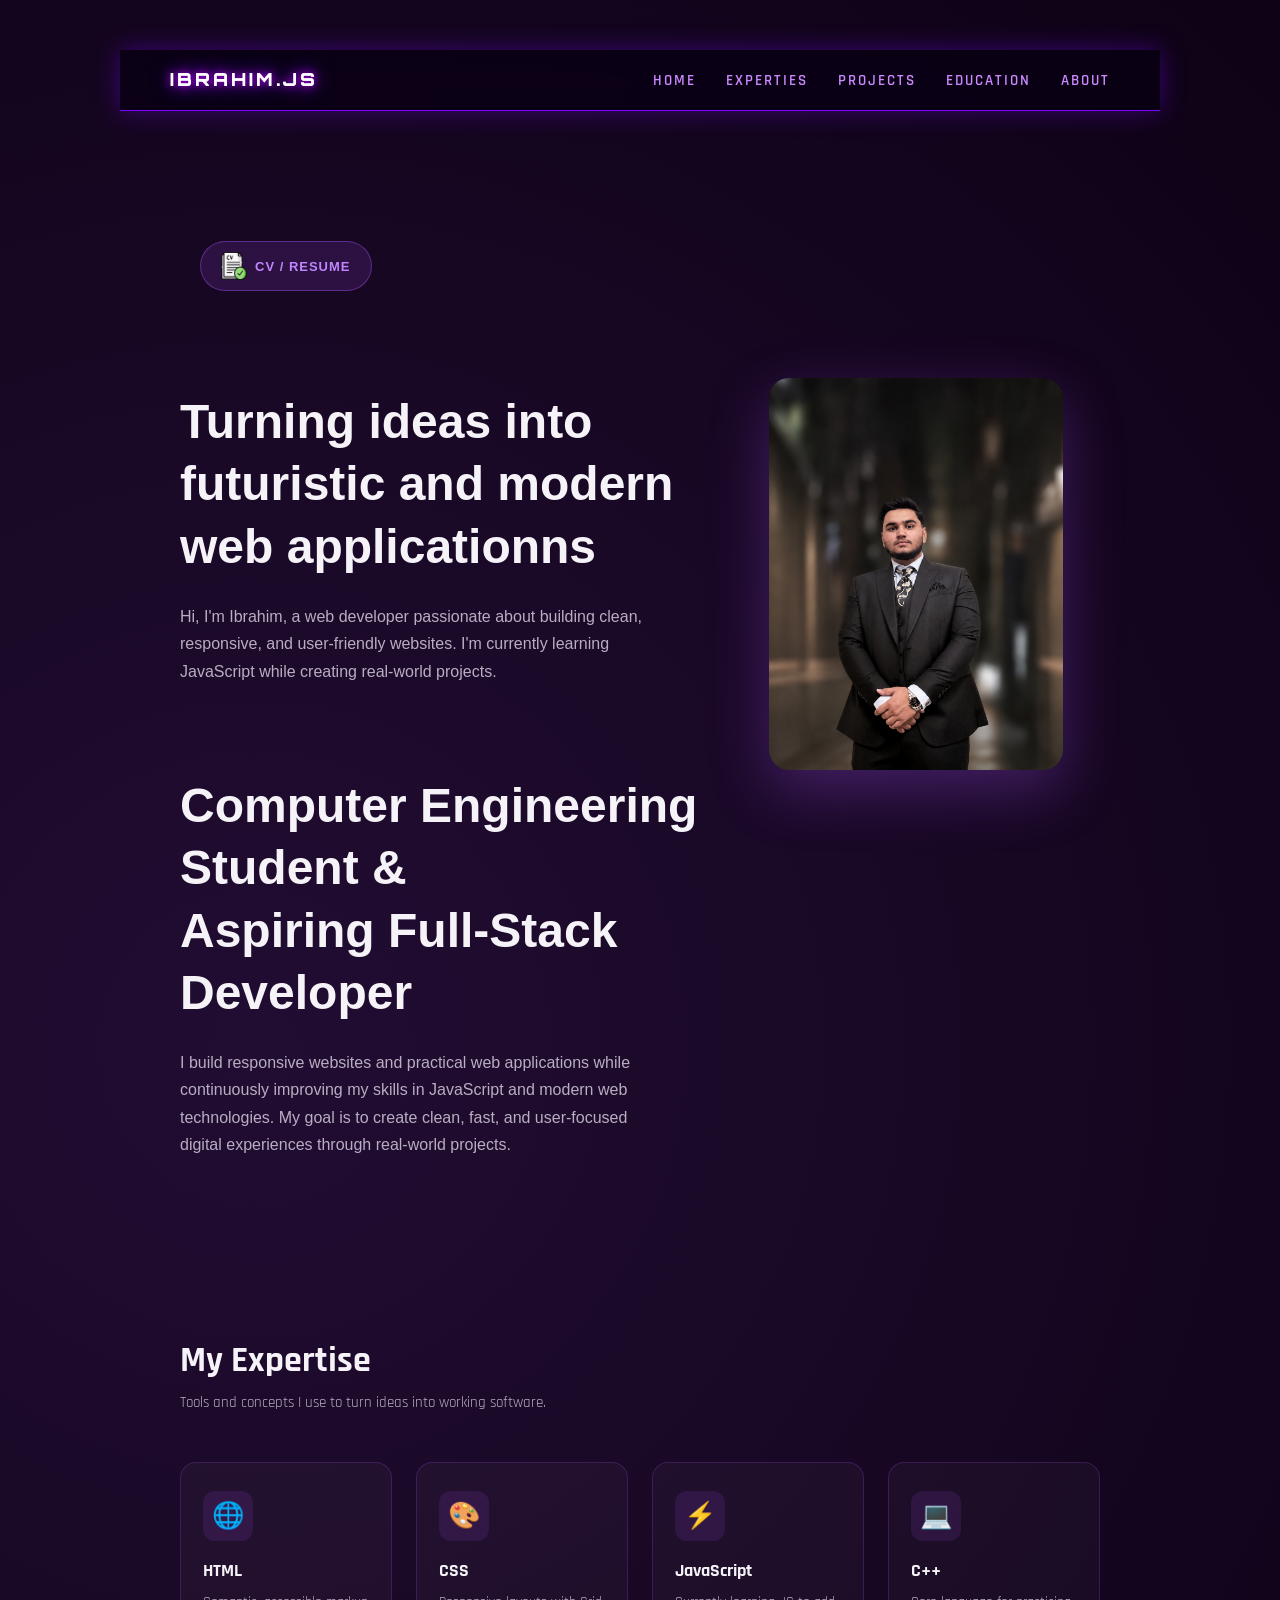
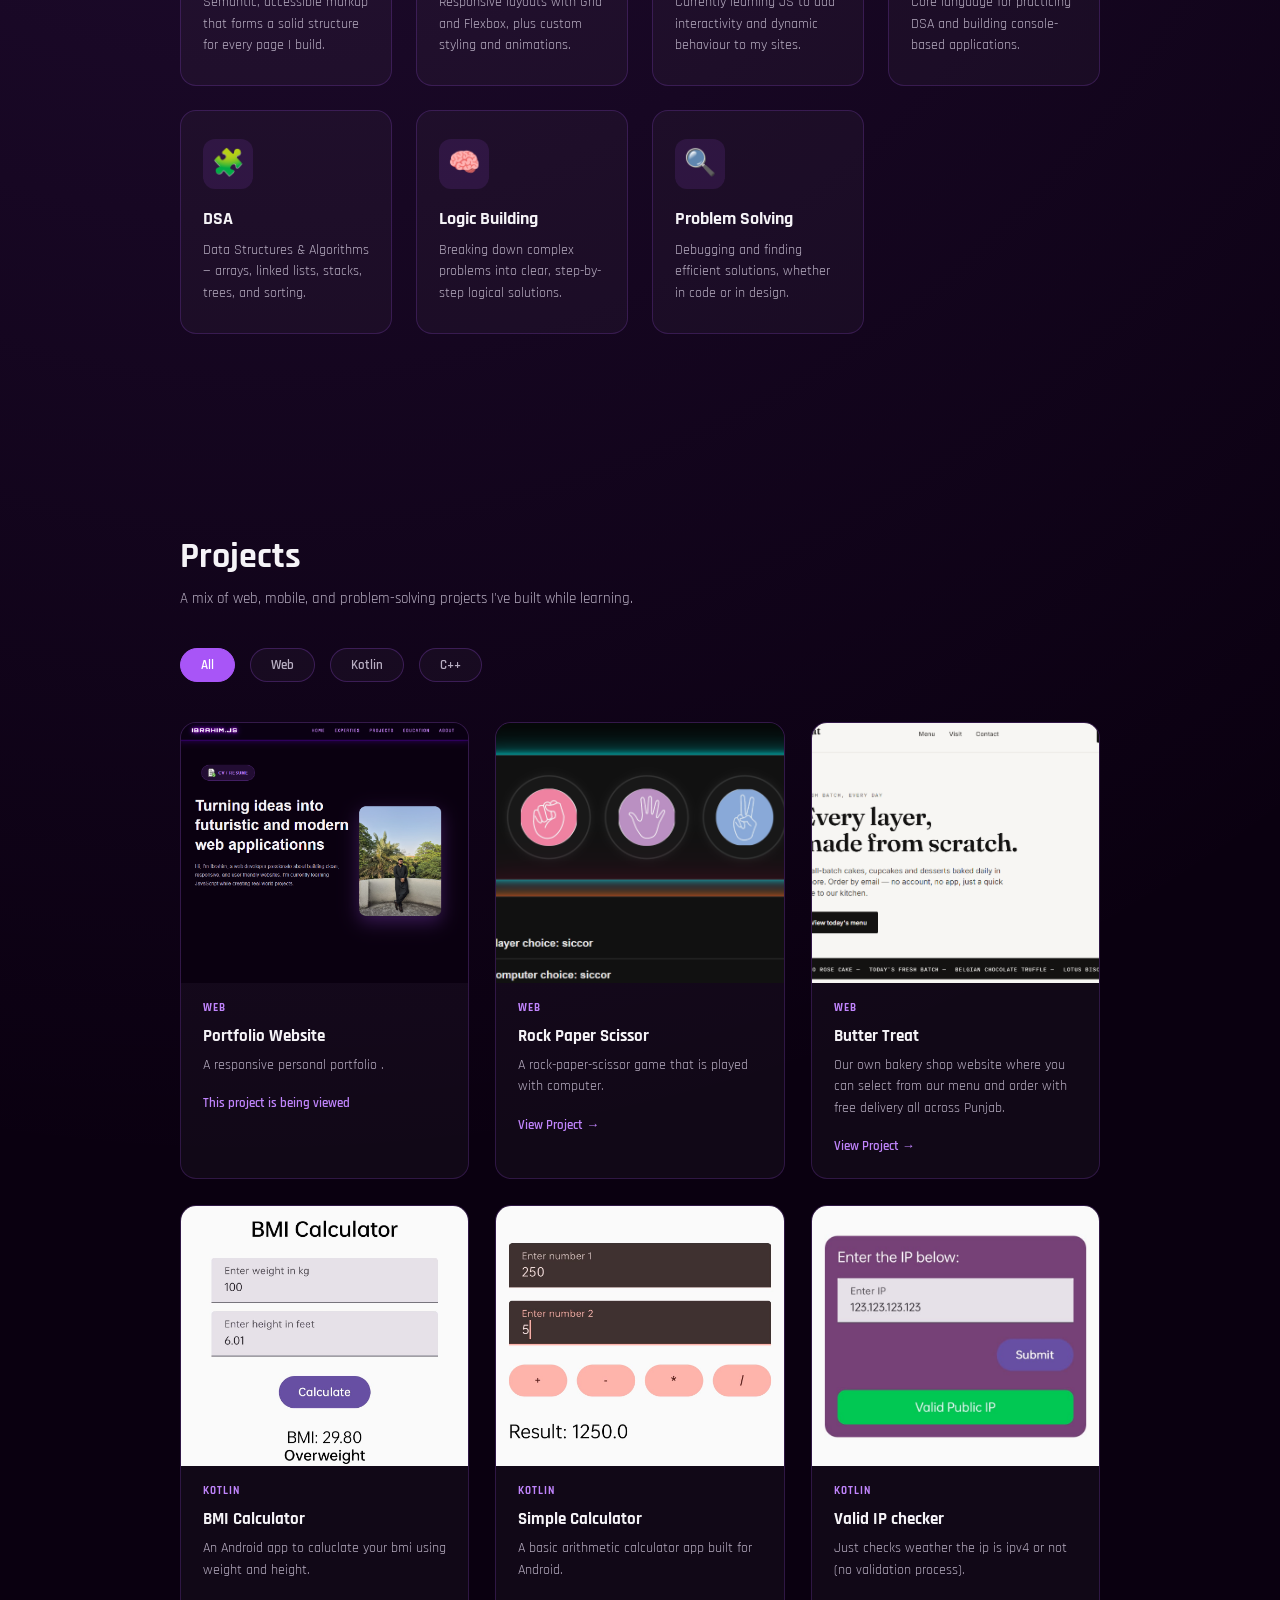
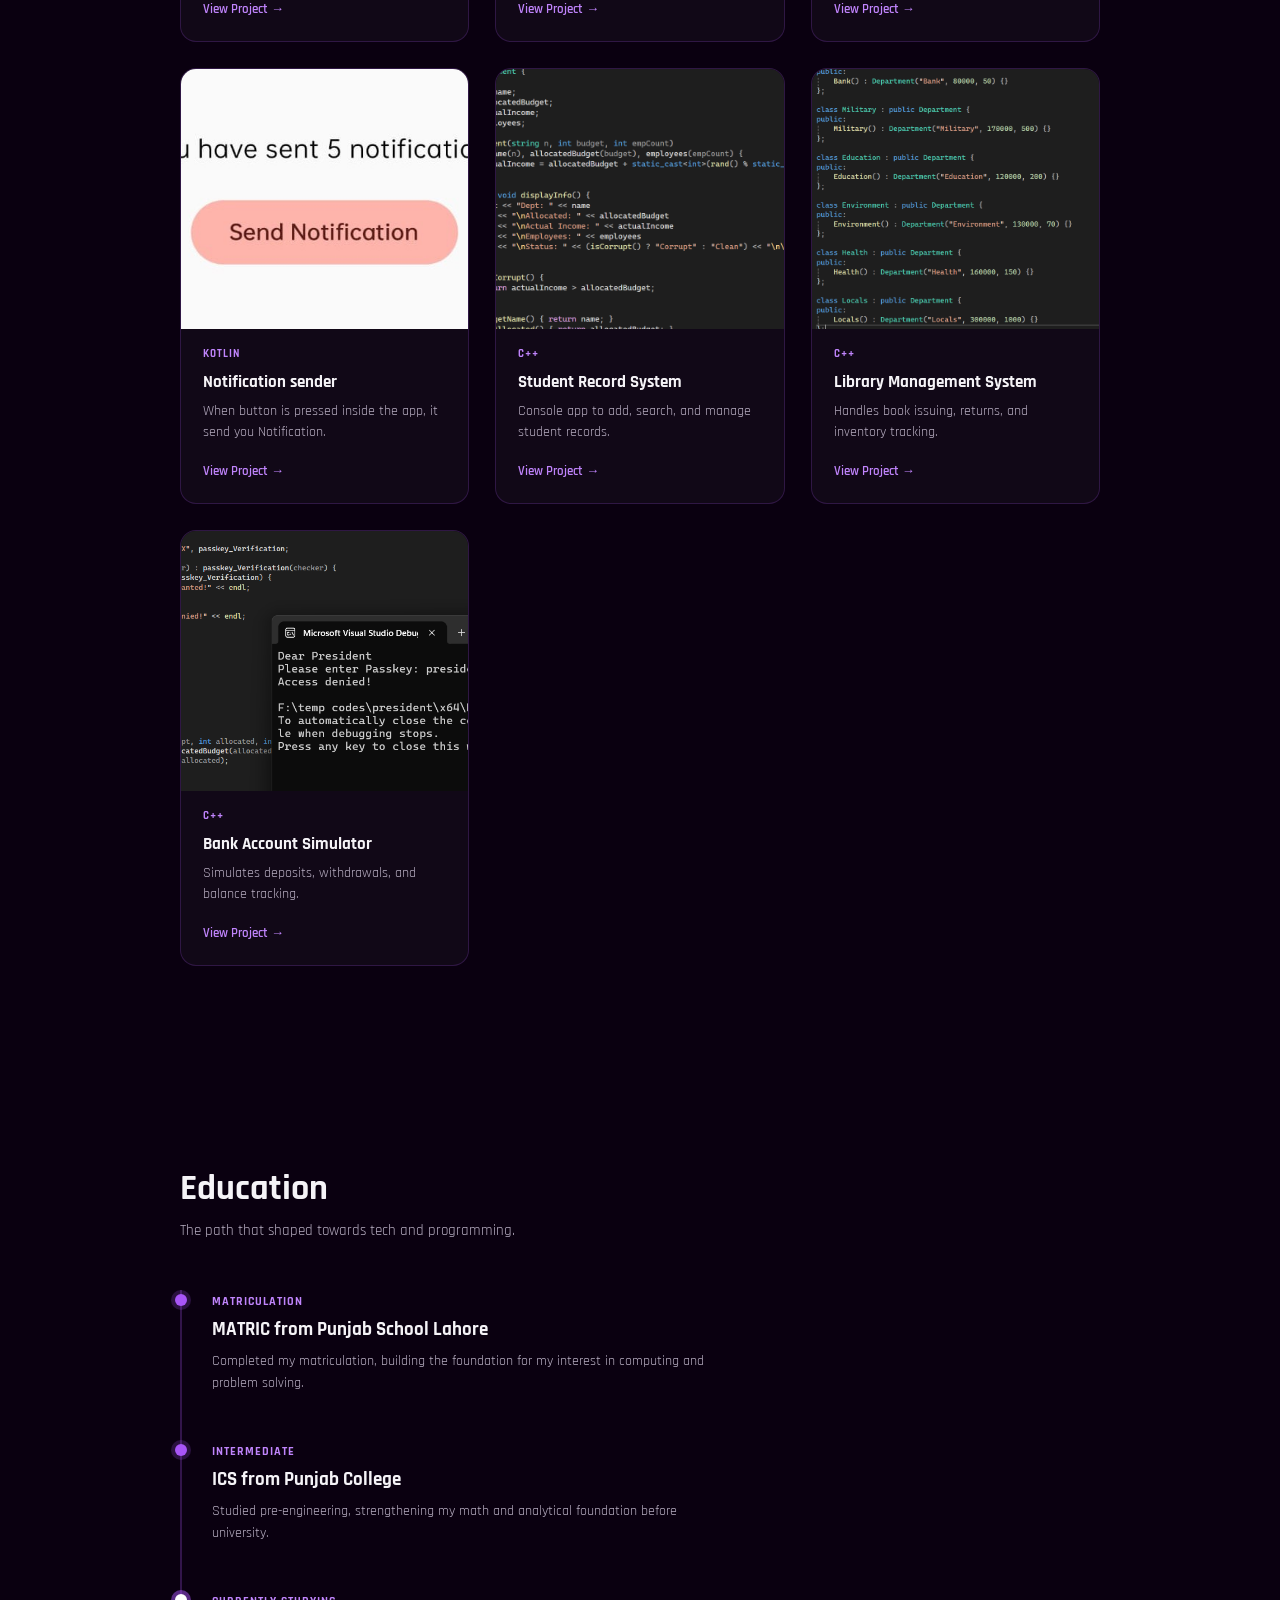
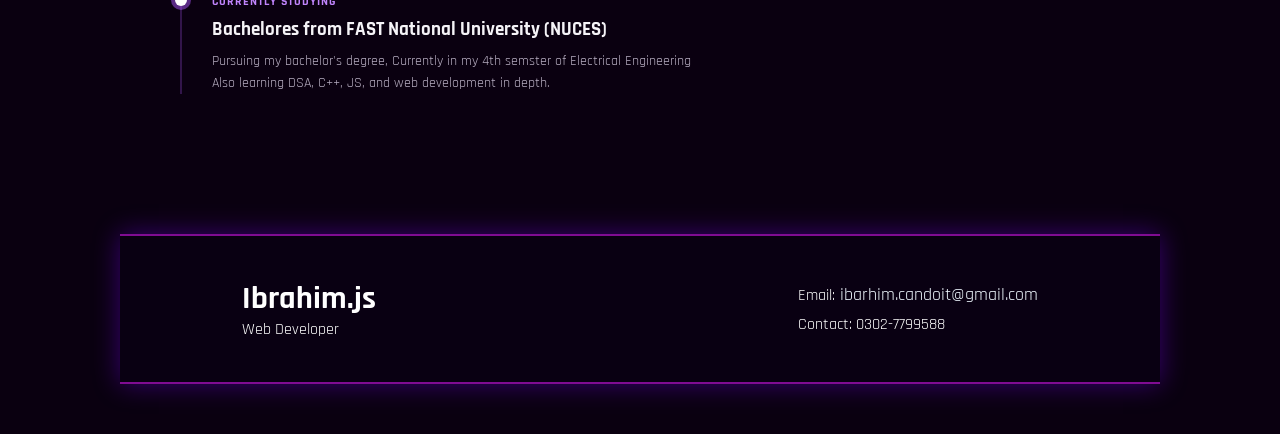
<file: portfolio/index.html>
<!DOCTYPE html>
<html>
    <head>
        <meta name="viewport" content="width=device-width, initial-scale=1.0">
        <title>Portfolio</title>
        <link rel="stylesheet" href="css/body.css">
        <link rel="stylesheet" href="css/header.css">
        <link rel="stylesheet" href="css/main.css">
        <link rel="stylesheet" href="css/experties.css">
        <link rel="stylesheet" href="css/projects.css">
        <link rel="stylesheet" href="css/education.css">
        <link rel="stylesheet" href="css/about.css">
        <link rel="icon" type="image" href="images/portfolio (1).png">
    </head>

    <body>
        <header>
            <a href="#top">
              <span class="myname">   Ibrahim.js  </span>
            </a>

            <nav>
                <a href="#gridone">Home</a>
                <a href="#experties">Experties</a>
                <a href="#projects">Projects</a>
                <a href="#education">Education</a>
                <a href="#about">About</a>
            </nav>

        </header> 

        <main id="top">

            <div class="gridone" id="gridone">
                <button class="cvbutton">
                    <img src="images/approved.png" alt="">
                      <a href="cv.html" target="_blank">  cv / resume </a>
                </button>

                <section class="maininfo">
                    <h1 class="eye">Turning ideas into <br>
                    futuristic and modern <br>
                    web applicationns</h1>

                    <p class="eyelash">Hi, I'm Ibrahim, a web developer passionate
                        about building clean, responsive, and user-friendly websites.
                        I'm currently learning JavaScript while creating real-world
                        projects.</p>

                        <br><br><br><br><br>

                    <h1 class="eye">Computer Engineering Student & <br>
                        Aspiring Full-Stack Developer</h1>

                    <p class="eyelash">I build responsive websites and practical 
                        web applications while continuously improving my skills in JavaScript
                         and modern web technologies. My goal is to create clean, fast, and 
                         user-focused digital experiences through real-world projects.</p>
                </section>

                <section class="mainimage">
                    <img src="images/gridone-display-pic2.png" alt="">
                </section>
            </div> 


             <div class="gridtwo" id="experties">
                <section>
                    <h1>My Expertise</h1>
                    <p class="subtext">Tools and concepts I use to turn ideas into working software.</p>

                    <div class="skills-grid">

                        <div class="skill-card">
                            <div class="skill-icon">🌐</div>
                            <h3>HTML</h3>
                            <p>Semantic, accessible markup that forms a solid structure for every page I build.</p>
                        </div>

                        <div class="skill-card">
                            <div class="skill-icon">🎨</div>
                            <h3>CSS</h3>
                            <p>Responsive layouts with Grid and Flexbox, plus custom styling and animations.</p>
                        </div>

                        <div class="skill-card">
                            <div class="skill-icon">⚡</div>
                            <h3>JavaScript</h3>
                            <p>Currently learning JS to add interactivity and dynamic behaviour to my sites.</p>
                        </div>
                        
                        <div class="skill-card">
                            <div class="skill-icon">💻</div>
                            <h3>C++</h3>
                            <p>Core language for practicing DSA and building console-based applications.</p>
                        </div>
                        
                        <div class="skill-card">
                            <div class="skill-icon">🧩</div>
                            <h3>DSA</h3>
                            <p>Data Structures & Algorithms — arrays, linked lists, stacks, trees, and sorting.</p>
                        </div>

                        

                        <div class="skill-card">
                            <div class="skill-icon">🧠</div>
                            <h3>Logic Building</h3>
                            <p>Breaking down complex problems into clear, step-by-step logical solutions.</p>
                        </div>

                        <div class="skill-card">
                            <div class="skill-icon">🔍</div>
                            <h3>Problem Solving</h3>
                            <p>Debugging and finding efficient solutions, whether in code or in design.</p>
                        </div>

                    </div>
                </section>
            </div> 
 
           
            <div class="gridthree" id="projects">
                <section>
                    <h1>Projects</h1>
                    <p class="subtext">A mix of web, mobile, and problem-solving projects I've built while learning.</p>

                    <div class="project-tabs">
                        <input type="radio" name="tab" id="tab-all" checked>
                        <input type="radio" name="tab" id="tab-web">
                        <input type="radio" name="tab" id="tab-kotlin">
                        <input type="radio" name="tab" id="tab-cpp">

                        <div class="tab-labels">
                            <label for="tab-all">All</label>
                            <label for="tab-web">Web</label>
                            <label for="tab-kotlin">Kotlin</label>
                            <label for="tab-cpp">C++</label>
                        </div>

                        <div class="project-grid">

                            <div class="project-card web">
                                <div class="project-thumb"><img src="images/g3one.png" alt=""></div>
                                <span class="project-type">Web</span>
                                <h3>Portfolio Website</h3>
                                <p>A responsive personal portfolio .</p>
                                <a href="" class="project-link one">This project is being viewed</a>
                            </div>

                            <div class="project-card web">
                                <div class="project-thumb"><img src="images/g3two.png" alt=""></div>
                                <span class="project-type">Web</span>
                                <h3>Rock Paper Scissor</h3>
                                <p>A rock-paper-scissor game that is played with computer.</p>
                                <a href="g3p1/website.html" target="_blank" class="project-link">View Project →</a>
                            </div>

                            <div class="project-card web">
                                <div class="project-thumb"><img src="images/g3three.png" alt=""></div>
                                <span class="project-type">Web</span>
                                <h3>Butter Treat</h3>
                                <p>Our own bakery shop website where you can select from our menu and 
                                    order with free delivery all across Punjab.</p>
                                <a href="g3p2/indexx.html" target="_blank" class="project-link">View Project →</a>
                            </div>

                            <div class="project-card kotlin">
                                <div class="project-thumb"><img src="images/g3four.jpeg" alt=""></div>
                                <span class="project-type">Kotlin</span>
                                <h3>BMI Calculator</h3>
                                <p>An Android app to caluclate your bmi using weight and height.</p>
                                <a href="cv.html" class="project-link">View Project →</a>
                            </div>

                            <div class="project-card kotlin">
                                <div class="project-thumb"><img src="images/g3five.jpeg" alt=""></div>
                                <span class="project-type">Kotlin</span>
                                <h3>Simple Calculator</h3>
                                <p>A basic arithmetic calculator app built for Android.</p>
                                <a href="cv.html" class="project-link">View Project →</a>
                            </div>

                            <div class="project-card kotlin">
                                <div class="project-thumb"><img src="images/g3six.jpeg" alt=""></div>
                                <span class="project-type">Kotlin</span>
                                <h3>Valid IP checker</h3>
                                <p>Just checks weather the ip is ipv4 or not (no validation process).</p>
                                <a href="cv.html" class="project-link">View Project →</a>
                            </div>

                            <div class="project-card kotlin">
                                <div class="project-thumb"><img src="images/g3seven.jpeg" alt=""></div>
                                <span class="project-type">Kotlin</span>
                                <h3>Notification sender</h3>
                                <p>When button is pressed inside the app, it send you Notification.</p>
                                <a href="cv.html" class="project-link">View Project →</a>
                            </div>

                            <div class="project-card cpp">
                                <div class="project-thumb"><img src="images/cs1.png" alt=""></div>
                                <span class="project-type">C++</span>
                                <h3>Student Record System</h3>
                                <p>Console app to add, search, and manage student records.</p>
                                <a href="cv.html" class="project-link">View Project →</a>
                            </div>

                            <div class="project-card cpp">
                                <div class="project-thumb"><img src="images/cs2.png" alt=""></div>
                                <span class="project-type">C++</span>
                                <h3>Library Management System</h3>
                                <p>Handles book issuing, returns, and inventory tracking.</p>
                                <a href="cv.html" class="project-link">View Project →</a>
                            </div>

                            <div class="project-card cpp">
                                <div class="project-thumb"><img src="images/cs3.png" alt=""></div>
                                <span class="project-type">C++</span>
                                <h3>Bank Account Simulator</h3>
                                <p>Simulates deposits, withdrawals, and balance tracking.</p>
                                <a href="cv.htmls" class="project-link">View Project →</a>
                            </div>


                        </div>
                    </div>
                </section>
            </div>

             <div class="gridfour" id="education">
                <section>
                    <h1>Education</h1>
                    <p class="subtext">The path that shaped towards tech and programming.</p>

                    <div class="timeline">

                        <div class="timeline-item">
                            <div class="timeline-dot"></div>
                            <div class="timeline-content">
                                <span class="edu-date">Matriculation</span>
                                <h3>MATRIC from Punjab School Lahore</h3>
                                <p>Completed my matriculation, building the foundation for my interest in computing and problem solving.</p>
                            </div>
                        </div>

                        <div class="timeline-item">
                            <div class="timeline-dot"></div>
                            <div class="timeline-content">
                                <span class="edu-date">Intermediate</span>
                                <h3>ICS from Punjab College</h3>
                                <p>Studied pre-engineering, strengthening my math and analytical foundation before university.</p>
                            </div>
                        </div>

                        <div class="timeline-item current">
                            <div class="timeline-dot"></div>
                            <div class="timeline-content">
                                <span class="edu-date">Currently Studying</span>
                                <h3>Bachelores from FAST National University (NUCES)</h3>
                                <p>Pursuing my bachelor's degree, Currently in my 4th semster of Electrical Engineering</p>
                                <p>Also learning DSA, C++, JS, and web development in depth.</p>
                            </div>
                        </div>

                    </div>
                </section>
            </div> 

        </main>

        <footer class="about">
            <div class="rightabout">
                <p class="upperlash">Ibrahim.js</p>
                <p class="lowerlash">Web Developer </p>
            </div>

            <div class="leftabout">
                <p class="infomail">Email:<a href="mailto:ibarhim.candoit@gmail.com"> ibarhim.candoit@gmail.com</a></p>
                <p class="infocontact">Contact: 0302-7799588</p>
            </div>

        </footer>

    </body>
</html>
</file>
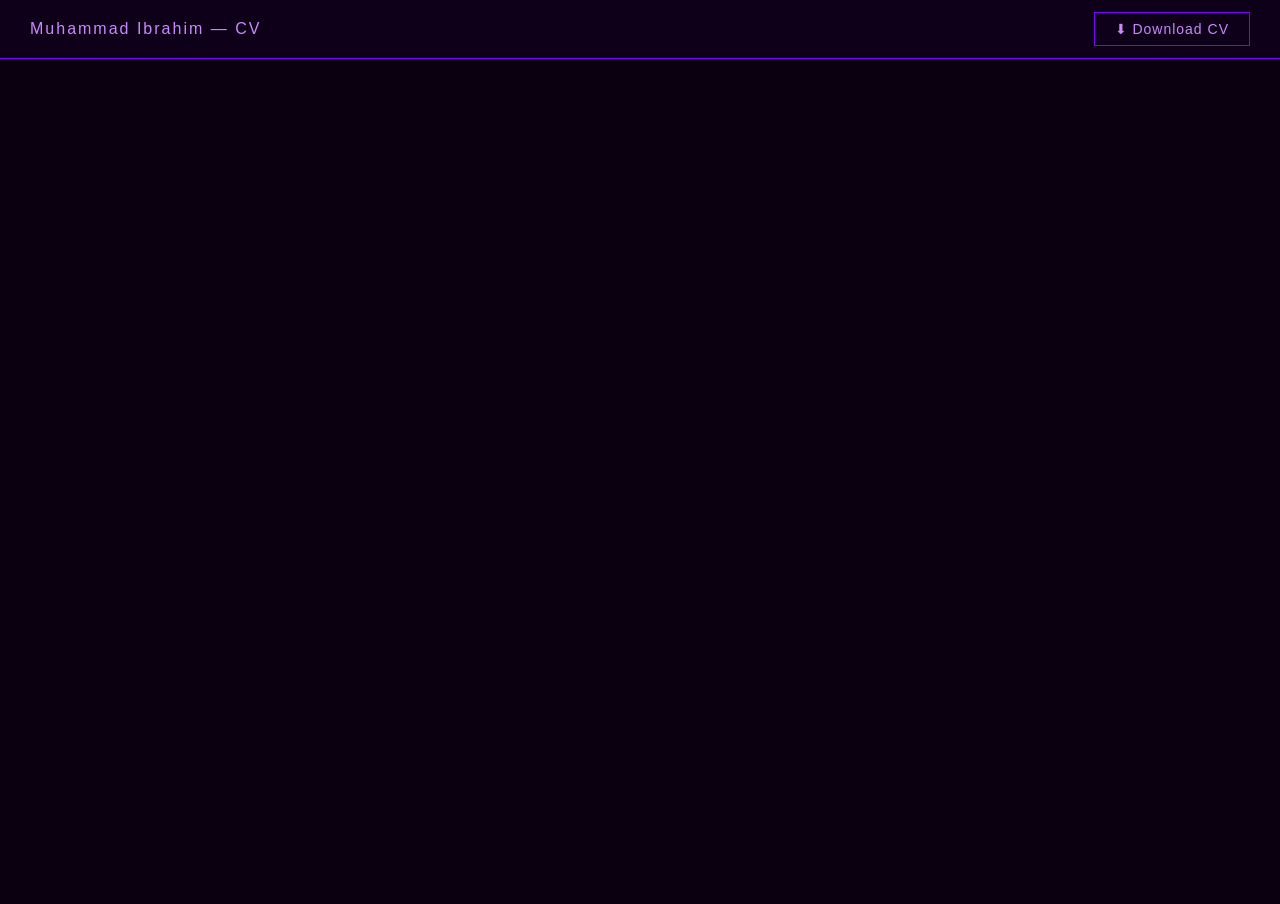
<file: portfolio/cv.html>
<!DOCTYPE html>
<html>
    <head>
        <title>CV</title>
        <link rel="stylesheet" href="css/cvstyle.css">
    </head>

    <body>
        
  <div class="topbar">
    <span>Muhammad Ibrahim — CV</span>
    <a class="download-btn" href="cv.pdf" download="cv.pdf">
      ⬇ Download CV
    </a>
  </div>

  <div class="pdf-container">
    <iframe src="cv.pdf"></iframe>
  </div>

    </body>
</html>
</file>
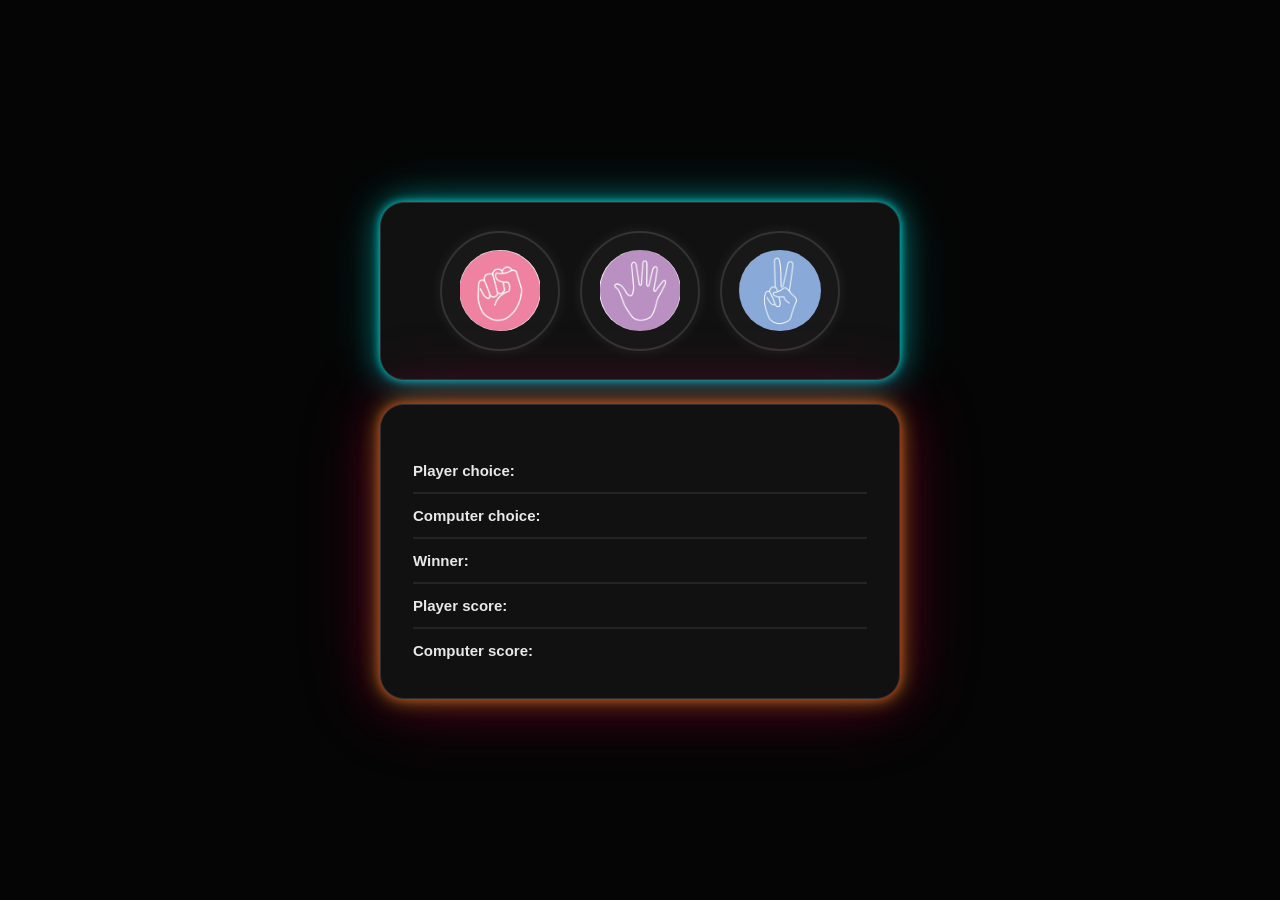
<file: portfolio/g3p1/website.html>
<!DOCTYPE html>
<html>
    <head>
        <title>rock-paper-sicor</title>
        <link rel="stylesheet" href="style.css">
        <link rel="icon"  href="favicon.jpg">
    </head>

    <body>
        <div class="game-elements">

            <button class="buttons" id="rock">
                <img src="rock.png" alt=""></button>

            <button class="buttons" id="paper">
                <img src="paper.png" alt=""></button>

            <button class="buttons" id="siccor">
                <img src="siccor.png" alt=""></button>
        </div>

        <div class="game-info">
            <br>
            <p id="player-choice">Player choice: </p>
            <p id="computer-choice">Computer choice: </p>
            <p id="winner">Winner: </p>
            <p id="player-score">Player score: </p>
            <p id="computer-score">Computer score: </p>
        </div>

        <script src="script.js"></script>
    </body>
</html>
</file>
<file: portfolio/css/body.css>
:root {
    --bg-dark: #0d0616;
    --purple: #a855f7;
    --purple-light: #c084fc;
    --text-light: #f5f3f7;
    --text-muted: #b8aec2;
}

body {
    background-color: var(--bg-dark);
    background-image: radial-gradient(circle at 20% 20%, rgba(168, 85, 247, 0.15), transparent 40%);
    padding: 50px 120px;
}

html{
    scroll-behavior: smooth;
}
</file>
<file: portfolio/css/header.css>
@import url('https://fonts.googleapis.com/css2?family=Orbitron:wght@400;700;900&family=Rajdhani:wght@400;600&display=swap');

* {
  margin: 0;
  padding: 0;
  box-sizing: border-box;
}

body {
  background-color: #0a0010;
  font-family: 'Rajdhani', sans-serif;
  color: #ffffff;
}

header {
  background-color: rgba(10, 0, 20, 0.85);
  display: flex;
  justify-content: space-between;
  align-items: center;
  padding: 18px 50px;
  border-bottom: 1px solid #7b00ff;
  box-shadow: 0 0 25px rgba(123, 0, 255, 0.4);
    position: sticky;   
  top: 0;
  z-index: 999;      
  backdrop-filter: blur(10px); 
}

.myname {
  font-family: 'Orbitron', sans-serif;  
  color: #ffffff;
  font-size: 18px;
  font-weight: 900;
  letter-spacing: 3px;
  text-transform: uppercase;
  text-shadow:
    0 0 8px #bf00ff,
    0 0 20px #7b00ff;
  transition: all 0.4s ease;
}

.myname:hover {
  letter-spacing: 5px;
  text-shadow:
    0 0 10px #ffffff,
    0 0 20px #bf00ff,
    0 0 40px #7b00ff,
    0 0 70px #4400aa;
  cursor: default;
}

header nav {
  display: flex;
  gap: 30px;
  align-items: center;
}

header a {
  text-decoration: none;
  font-style: normal;
}

header nav a {
  color: #cc88ff;
  font-family: 'Rajdhani', sans-serif;
  font-size: 15px;
  font-weight: 600;
  letter-spacing: 2px;
  text-transform: uppercase;
  position: relative;    
  transition: color 0.3s ease;
}

header nav a::after {
    content: '';
  position: absolute;
  bottom: -5px;
  left: 0;
  width: 0%;              
  height: 2px;
  background: #bf00ff;
  box-shadow: 0 0 8px #bf00ff;
  transition: width 0.3s ease;  /
}

header nav a:hover {
  color: #ffffff;
  text-shadow: 0 0 10px #bf00ff;
}

header nav a:hover::after {
  width: 100%;            
}

@media (max-width: 768px) {
  header {
    flex-direction: column;
    padding: 16px 24px;
    gap: 14px;
  }

  .myname {
    font-size: 15px;
  }

  header nav {
    gap: 16px;
    flex-wrap: wrap;
    justify-content: center;
  }

  header nav a {
    font-size: 13px;
  }
}
</file>
<file: portfolio/css/main.css>
.gridone {
    display: grid;
    grid-template-columns: 60% 40%;
    align-items: start;
    padding: 80px 60px;
    font-family: 'Poppins', sans-serif;
}

.cvbutton{
    grid-column: 1;
    display: flex;
    align-items: center;
    gap: 8px;
    width: fit-content;
    background: rgba(168, 85, 247, 0.15);
    border: 1px solid rgba(168, 85, 247, 0.4);
    padding: 10px 20px;
    border-radius: 30px;
    cursor: pointer;
    margin-bottom: 50px;
    margin-left: 20px;
    margin-top: 50px;
}

.cvbutton a{
    text-decoration: none;
    color: var(--purple-light);
    font-size: 13px;
    font-weight: 600;
    letter-spacing: 1px;
    text-transform: uppercase;
    transition: 0.3s ease;
}
.cvbutton a:hover{
    color: #ffffff;
    text-shadow: 0 0 10px;
    border-color:  rgba(168, 85, 247, 0.15);
    
}

.cvbutton img {
    width: 26px;
    height: 28px;
}

.maininfo {
    grid-column: 1;
    margin-top: 50px;
}

.eye {
    font-size: 48px;
    font-weight: 700;
    line-height: 1.3;
    color: var(--text-light);
    margin-bottom: 25px;
}

.eyelash {
    font-size: 16px;
    line-height: 1.7;
    color: var(--text-muted);
    max-width: 480px;
}

.mainimage {
    grid-column: 2;
    display: flex;
    justify-content: center;
    padding: 10%;
}

.mainimage img {
    width: 100%;
    height: auto;
    border-radius: 20px;
    box-shadow: 0 20px 60px rgba(168, 85, 247, 0.3);
}
</file>
<file: portfolio/css/experties.css>
.gridtwo {
    padding: 100px 60px;
}

.gridtwo h1 {
    font-size: 36px;
    font-weight: 700;
    color: var(--text-light, #f5f3f7);
    margin-bottom: 10px;
}

.gridtwo .subtext {
    color: var(--text-muted, #b8aec2);
    font-size: 15px;
    margin-bottom: 50px;
    max-width: 500px;
}

.skills-grid {
    display: grid;
    grid-template-columns: repeat(4, 1fr);
    gap: 24px;
}

.skill-card {
    background: rgba(255, 255, 255, 0.03);
    border: 1px solid rgba(168, 85, 247, 0.2);
    border-radius: 16px;
    padding: 28px 22px;
    transition: transform 0.25s ease, border-color 0.25s ease, box-shadow 0.25s ease;
}

.skill-card:hover {
    transform: translateY(-6px);
    border-color: rgba(168, 85, 247, 0.6);
    box-shadow: 0 12px 30px rgba(168, 85, 247, 0.15);
}

.skill-icon {
    font-size: 26px;
    width: 50px;
    height: 50px;
    display: flex;
    align-items: center;
    justify-content: center;
    background: rgba(168, 85, 247, 0.12);
    border-radius: 12px;
    margin-bottom: 18px;
}

.skill-card h3 {
    color: var(--text-light, #f5f3f7);
    font-size: 18px;
    margin-bottom: 10px;
}

.skill-card p {
    color: var(--text-muted, #b8aec2);
    font-size: 13.5px;
    line-height: 1.6;
}

/* Responsive */
@media (max-width: 1000px) {
    .skills-grid {
        grid-template-columns: repeat(2, 1fr);
    }
}

@media (max-width: 560px) {
    .gridtwo {
        padding: 70px 24px;
    }
    .skills-grid {
        grid-template-columns: 1fr;
    }
}
</file>
<file: portfolio/css/projects.css>
.gridthree {
    padding: 100px 60px;
}



.gridthree h1 {
    font-size: 36px;
    font-weight: 700;
    color: var(--text-light, #f5f3f7);
    margin-bottom: 10px;
}

.gridthree .subtext {
    color: var(--text-muted, #b8aec2);
    font-size: 15px;
    margin-bottom: 40px;
}

.project-tabs input[type="radio"] {
    display: none;
}

.tab-labels {
    display: flex;
    gap: 15px;
    margin-bottom: 40px;
    flex-wrap: wrap;
}

.tab-labels label {
    cursor: pointer;
    color: var(--text-muted, #b8aec2);
    background: rgba(255, 255, 255, 0.03);
    border: 1px solid rgba(168, 85, 247, 0.25);
    font-size: 13px;
    font-weight: 600;
    padding: 8px 20px;
    border-radius: 30px;
    transition: all 0.25s ease;
}

.tab-labels label:hover {
    border-color: rgba(168, 85, 247, 0.6);
    color: var(--text-light, #f5f3f7);
}

#tab-all:checked ~ .tab-labels label[for="tab-all"],
#tab-web:checked ~ .tab-labels label[for="tab-web"],
#tab-kotlin:checked ~ .tab-labels label[for="tab-kotlin"],
#tab-cpp:checked ~ .tab-labels label[for="tab-cpp"] {
    background: var(--purple, #a855f7);
    border-color: var(--purple, #a855f7);
    color: #ffffff;
}

.project-grid {
    display: grid;
    grid-template-columns: repeat(3, 1fr);
    gap: 26px;
}

#tab-web:checked ~ .project-grid .project-card:not(.web),
#tab-kotlin:checked ~ .project-grid .project-card:not(.kotlin),
#tab-cpp:checked ~ .project-grid .project-card:not(.cpp) {
    display: none;
}

.project-card {
    background: rgba(255, 255, 255, 0.03);
    border: 1px solid rgba(168, 85, 247, 0.2);
    border-radius: 16px;
    overflow: hidden;
    padding-bottom: 22px;
    transition: transform 0.25s ease, border-color 0.25s ease, box-shadow 0.25s ease;
}

.project-card:hover {
    transform: translateY(-6px);
    border-color: rgba(168, 85, 247, 0.6);
    box-shadow: 0 12px 30px rgba(168, 85, 247, 0.15);
}

.project-thumb {
    width: 100%;
    height: 260px;
    background: rgba(168, 85, 247, 0.08);
}

.project-thumb img {
    width: 100%;
    height: 100%;
    object-fit: cover;
}

.project-type {
    display: inline-block;
    margin: 18px 22px 0;
    color: var(--purple-light, #c084fc);
    font-size: 11px;
    font-weight: 700;
    letter-spacing: 1px;
    text-transform: uppercase;
}

.project-card h3 {
    color: var(--text-light, #f5f3f7);
    font-size: 17px;
    margin: 8px 22px 8px;
}

.project-card p {
    color: var(--text-muted, #b8aec2);
    font-size: 13.5px;
    line-height: 1.6;
    margin: 0 22px 16px;
}

.project-link {
    display: inline-block;
    margin: 0 22px;
    color: var(--purple-light, #c084fc);
    font-size: 13px;
    font-weight: 600;
    text-decoration: none;
}



.project-link:hover {
    text-decoration: underline;
}

/* Responsive */
@media (max-width: 1000px) {
    .project-grid {
        grid-template-columns: repeat(2, 1fr);
    }
}

@media (max-width: 560px) {
    .gridthree {
        padding: 70px 24px;
    }
    .project-grid {
        grid-template-columns: 1fr;
    }
}
</file>
<file: portfolio/css/education.css>
.gridfour {
    padding: 100px 60px 140px;
}



.gridfour h1 {
    font-size: 36px;
    font-weight: 700;
    color: var(--text-light, #f5f3f7);
    margin-bottom: 10px;
}

.gridfour .subtext {
    color: var(--text-muted, #b8aec2);
    font-size: 15px;
    margin-bottom: 50px;
    max-width: 500px;
}

.timeline {
    position: relative;
    max-width: 700px;
    padding-left: 30px;
    border-left: 2px solid rgba(168, 85, 247, 0.25);
}

.timeline-item {
    position: relative;
    padding-bottom: 45px;
}

.timeline-item:last-child {
    padding-bottom: 0;
}

.timeline-dot {
    position: absolute;
    left: -37px;
    top: 4px;
    width: 12px;
    height: 12px;
    border-radius: 50%;
    background: var(--purple, #a855f7);
    box-shadow: 0 0 0 4px rgba(168, 85, 247, 0.2);
}

.timeline-item.current .timeline-dot {
    background: #ffffff;
    box-shadow: 0 0 0 4px rgba(168, 85, 247, 0.5);
}

.edu-date {
    display: inline-block;
    color: var(--purple-light, #c084fc);
    font-size: 12px;
    font-weight: 700;
    letter-spacing: 1px;
    text-transform: uppercase;
    margin-bottom: 8px;
}

.timeline-content h3 {
    color: var(--text-light, #f5f3f7);
    font-size: 19px;
    margin-bottom: 8px;
}

.timeline-content p {
    color: var(--text-muted, #b8aec2);
    font-size: 14px;
    line-height: 1.6;
    max-width: 520px;
}

/* Responsive */
@media (max-width: 560px) {
    .gridfour {
        padding: 70px 24px 100px;
    }
    .timeline {
        padding-left: 22px;
    }
    .timeline-dot {
        left: -29px;
    }
}
</file>
<file: portfolio/css/about.css>
footer{
    font: Fraunces;
    width: 100%;
    height: 150px;
    background-color: rgb(60, 37, 81);
    display: flex;
    justify-content: center;
    align-items: center;
    background-color: rgba(10, 0 , 20, 0.585);
    border: 2px solid rgb(128, 12, 146);
    box-shadow: 0 0 25px rgba(123, 0, 255, 0.4);
    margin-bottom: 0px;
    padding: 20px 5%;
    border-left:none ;
    border-right:none ;
 }

.rightabout{
    margin-right: 30%;
}

.leftabout{
    margin-left: 15%;
}

.upperlash{
    font-size: xx-large;
    font-weight: bolder;
}

.infomail{
    transition: 0.5s ease;
}

.infomail a{
    text-decoration: none;
    font-size: large;
    color: aliceblue;
    margin-bottom: 10px;
}

.infomail a:hover{
    text-shadow: 0 0 10px #fff;
}

.infocontact{
    margin-top: 8px;
}

@media (max-width: 560px) {
    .gridfour {
        padding: 70px 24px 100px;
    }
    .timeline {
        padding-left: 22px;
    }
    .timeline-dot {
        left: -29px;
    }
}
</file>
<file: portfolio/css/cvstyle.css>
* {
      margin: 0;
      padding: 0;
      box-sizing: border-box;
    }

    body {
      background-color: #0a0010;
      font-family: Arial, sans-serif;
      height: 100vh;
      display: flex;
      flex-direction: column;
    }

    .topbar {
      background-color: #0d0018;
      border-bottom: 1px solid #7b00ff;
      padding: 12px 30px;
      display: flex;
      justify-content: space-between;
      align-items: center;
    }

    .topbar span {
      color: #cc88ff;
      font-size: 16px;
      letter-spacing: 2px;
    }

    .download-btn {
      background: transparent;
      border: 1px solid #7b00ff;
      color: #cc88ff;
      padding: 8px 20px;
      font-size: 14px;
      letter-spacing: 1px;
      cursor: pointer;
      transition: all 0.3s ease;
      text-decoration: none;
    }

    .download-btn:hover {
      background: #7b00ff;
      color: #ffffff;
      box-shadow: 0 0 15px #7b00ff;
    }

    .pdf-container {
      flex: 1;         
    }

    iframe {
      width: 100%;
      height: 100%;
      border: none;
    }
</file>
<file: portfolio/g3p1/style.css>
* {
    box-sizing: border-box;
    margin: 0;
    padding: 0;
}

body {
    min-height: 100vh;
    display: flex;
    flex-direction: column;
    justify-content: center;
    align-items: center;
    gap: 24px;
    background: #050505;
    color: #f5f5f5;
    font-family: Arial, Helvetica, sans-serif;
}

.game-elements {
    width: min(90%, 520px);
    display: flex;
    justify-content: center;
    gap: 20px;
    padding: 28px;
    background: #111;
    border: 1px solid #2f2f2f;
    border-radius: 24px;
    box-shadow: 
     0 0 10px rgba(0, 255, 255, 0.8),
     0 0 30px rgba(0, 255, 255, 0.4),
     0 0 60px rgba(0, 255, 255, 0.2);
}

.buttons {
    width: 120px;
    height: 120px;
    border: 2px solid #333;
    border-radius: 60px;
    background: #181818;
    cursor: pointer;
    display: flex;
    justify-content: center;
    align-items: center;
    transition: 0.25s ease;
    box-shadow: 0 0 14px rgba(255, 255, 255, 0.08);
}

.buttons:hover {
    transform: translateY(-6px) scale(1.05);
    border-color: #00ffff;
    box-shadow:
        0 0 18px rgba(0, 255, 255, 0.5),
        0 0 35px rgba(0, 255, 255, 0.25);
}

.buttons:active {
    transform: scale(0.96);
}

.buttons img {
    width: 70%;
    height: 70%;
    object-fit: contain;
    border-radius: 50%;
}

.game-info {
    width: min(90%, 520px);
    padding: 26px 32px;
    background: #111;
    border: 1px solid #2f2f2f;
    border-radius: 24px;
    box-shadow:  0 0 8px rgba(203, 54, 38, 0.9),
        0 0 20px rgba(204, 224, 26, 0.55),
        0 0 45px rgba(201, 15, 15, 0.35),
        0 0 80px rgba(255, 0, 128, 0.25);
}

.game-info p {
    font-size: 15px;
    line-height: 1.8;
    letter-spacing: 0;
    color: #e8e8e8;
    border-bottom: 2px solid #242424;
    padding: 8px 0;
}

.game-info p:last-child {
    border-bottom: none;
}

#player-choice,
#computer-choice,
#winner,
#player-score,
#computer-score {
    font-weight: 600;
}

@media (max-width: 520px) {
    .game-elements {
        gap: 12px;
        padding: 20px;
    }

    .buttons {
        width: 88px;
        height: 88px;
        border-radius: 18px;
    }

    .game-info {
        padding: 22px;
    }

    .game-info p {
        font-size: 16px;
    }
}
</file>
